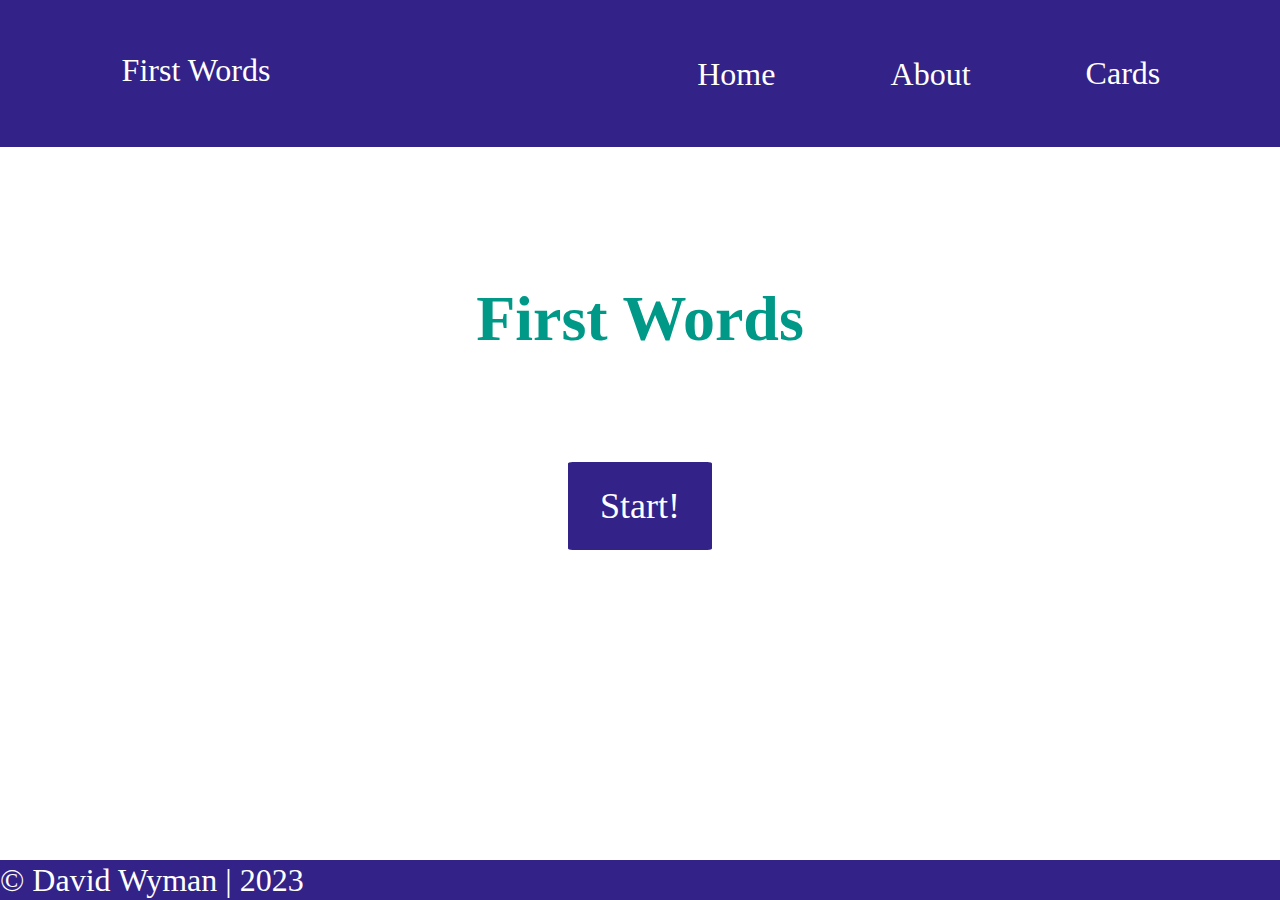
<file: index.html>
<!DOCTYPE html>
<html lang="en">
  <head>
    <meta charset="UTF-8" />
    <meta http-equiv="X-UA-Compatible" content="IE=edge" />
    <meta name="viewport" content="width=device-width, initial-scale=1.0" />
    <link rel="stylesheet" href="./styles.css" />
    <link
      rel="stylesheet"
      href="https://cdnjs.cloudflare.com/ajax/libs/font-awesome/6.3.0/css/all.min.css"
    />
    <title>First Words | Home</title>
  </head>
  <body class="home-body-container body-container">
    <header class="home-header">
      <!-- skip link -->
      <a class="skip-link" href="#main">Skip to main</a>
      <!--Mobile Navbar-->
      <nav class="topnav">
        <ul class="menu">
          <li class="logo">First Words</li>
          <li class="topnav-link"><a href="./index.html">Home</a></li>
          <li class="topnav-link"><a href="./about.html">About</a></li>
          <li class="topnav-link"><a href="./cards.html">Cards</a></li>
          <li class="toggle">
            <a href="#"><i class="fa-solid fa-bars"></i></a>
          </li>
        </ul>
      </nav>
    </header>
    <main class="home-main">
      <!-- Title -->
      <h1 class="main-title">First Words</h1>
      <!-- Start Btn -->
      <div class="start-container">
        <a href="./cards.html" class="start-link">Start!</a>
      </div>
    </main>
    <!-- Footer -->
    <footer class="home-footer footer">
      <p class="copyright-footer">© David Wyman | 2023</p>
    </footer>

    <script src="./home.js"></script>
  </body>
</html>
</file>
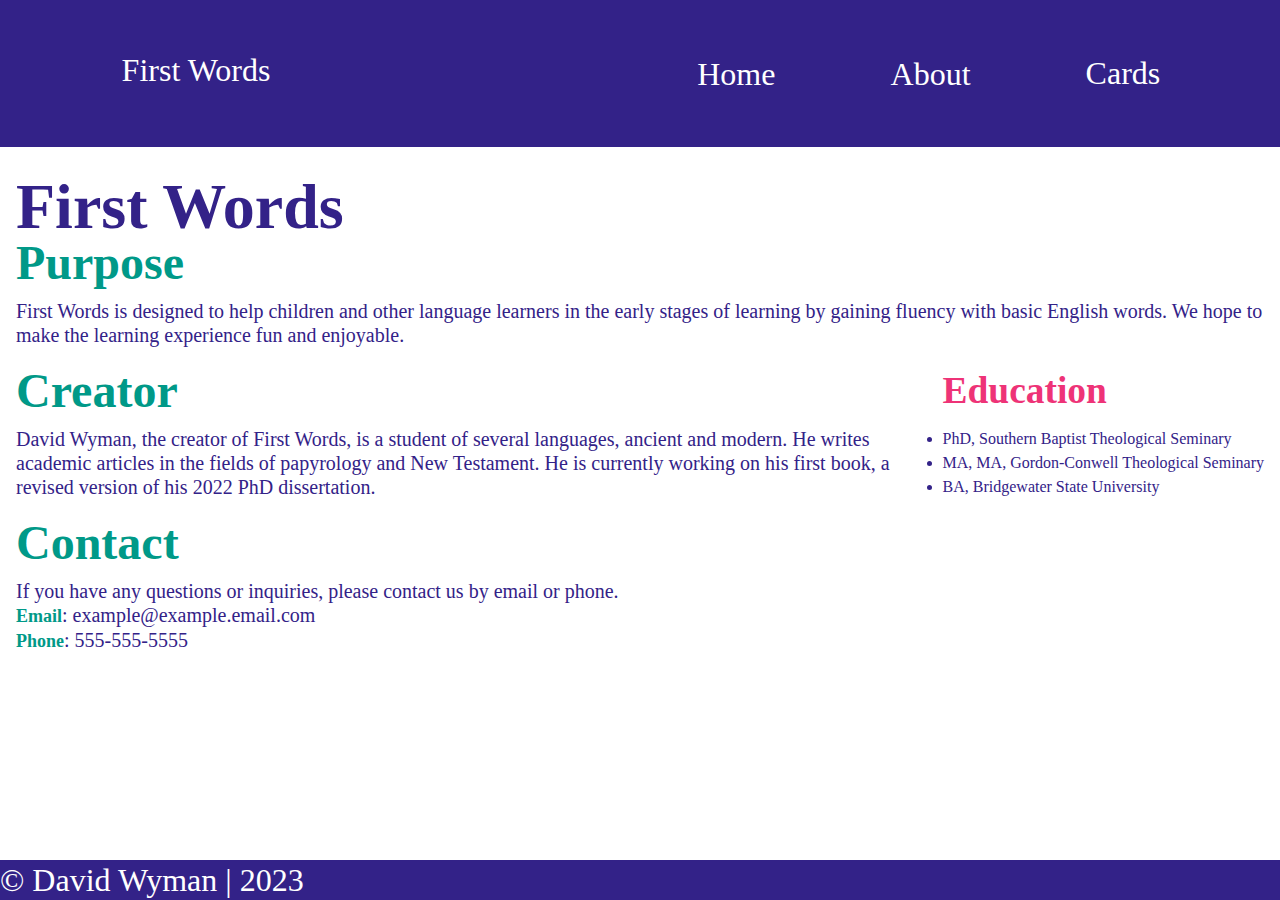
<file: about.html>
<!DOCTYPE html>
<html lang="en">
  <head>
    <meta charset="UTF-8" />
    <meta http-equiv="X-UA-Compatible" content="IE=edge" />
    <meta name="viewport" content="width=device-width, initial-scale=1.0" />
    <link rel="stylesheet" href="./styles.css" />
    <link
      rel="stylesheet"
      href="https://cdnjs.cloudflare.com/ajax/libs/font-awesome/6.3.0/css/all.min.css"
    />
    <title>First Words | About</title>
  </head>
  <body class="about-body-container body-container">
    <header class="about-header">
      <!-- skip link -->
      <a class="skip-link" href="#main">Skip to main</a>
      <!--Mobile Navbar-->
      <nav class="topnav">
        <ul class="menu">
          <li class="logo">First Words</li>
          <li class="topnav-link"><a href="./index.html">Home</a></li>
          <li class="topnav-link"><a href="./about.html">About</a></li>
          <li class="topnav-link"><a href="./cards.html">Cards</a></li>
          <li class="toggle">
            <a href="#"><i class="fa-solid fa-bars"></i></a>
          </li>
        </ul>
      </nav>
    </header>
    <main class="about-main">
      <!-- Title -->
      <h1 class="about-title">First Words</h1>
      <!-- Info -->
      <div class="info-wrapper">
        <section class="about-section" id="about-section-1">
          <h2 class="about-section-heading">Purpose</h2>
          <p>
            First Words is designed to help children and other language learners
            in the early stages of learning by gaining fluency with basic
            English words. We hope to make the learning experience fun and
            enjoyable.
          </p>
        </section>
        <section class="about-section">
          <h2 class="about-section-heading" id="about-section-2">Creator</h2>
          <p>
            David Wyman, the creator of First Words, is a student of several
            languages, ancient and modern. He writes academic articles in the
            fields of papyrology and New Testament. He is currently working on
            his first book, a revised version of his 2022 PhD dissertation.
          </p>
        </section>
        <aside class="about-aside">
          <h3 class="about-aside-heading">Education</h3>
          <ul class="about-aside-list">
            <li class="about-aside-item" id="about-aside-li-1">
              PhD, Southern Baptist Theological Seminary
            </li>
            <li class="about-aside-item" id="about-aside-li-2">
              MA, MA, Gordon-Conwell Theological Seminary
            </li>
            <li class="about-aside-item" id="about-aside-li-3">
              BA, Bridgewater State University
            </li>
          </ul>
        </aside>
        <section class="about-section" id="about-section-3">
          <h2 class="about-section-heading">Contact</h2>
          <p>
            If you have any questions or inquiries, please contact us by email
            or phone.
          </p>
          <p>
            <span class="about-p-contact-span">Email</span>:
            example@example.email.com
          </p>
          <p><span class="about-p-contact-span">Phone</span>: 555-555-5555</p>
        </section>
      </div>
    </main>
    <!-- Footer -->
    <footer class="about-footer footer">
      <p class="copyright-footer">© David Wyman | 2023</p>
    </footer>

    <!-- <script src="./app.js"></script> -->
    <script src="./home.js"></script>
  </body>
</html>
</file>
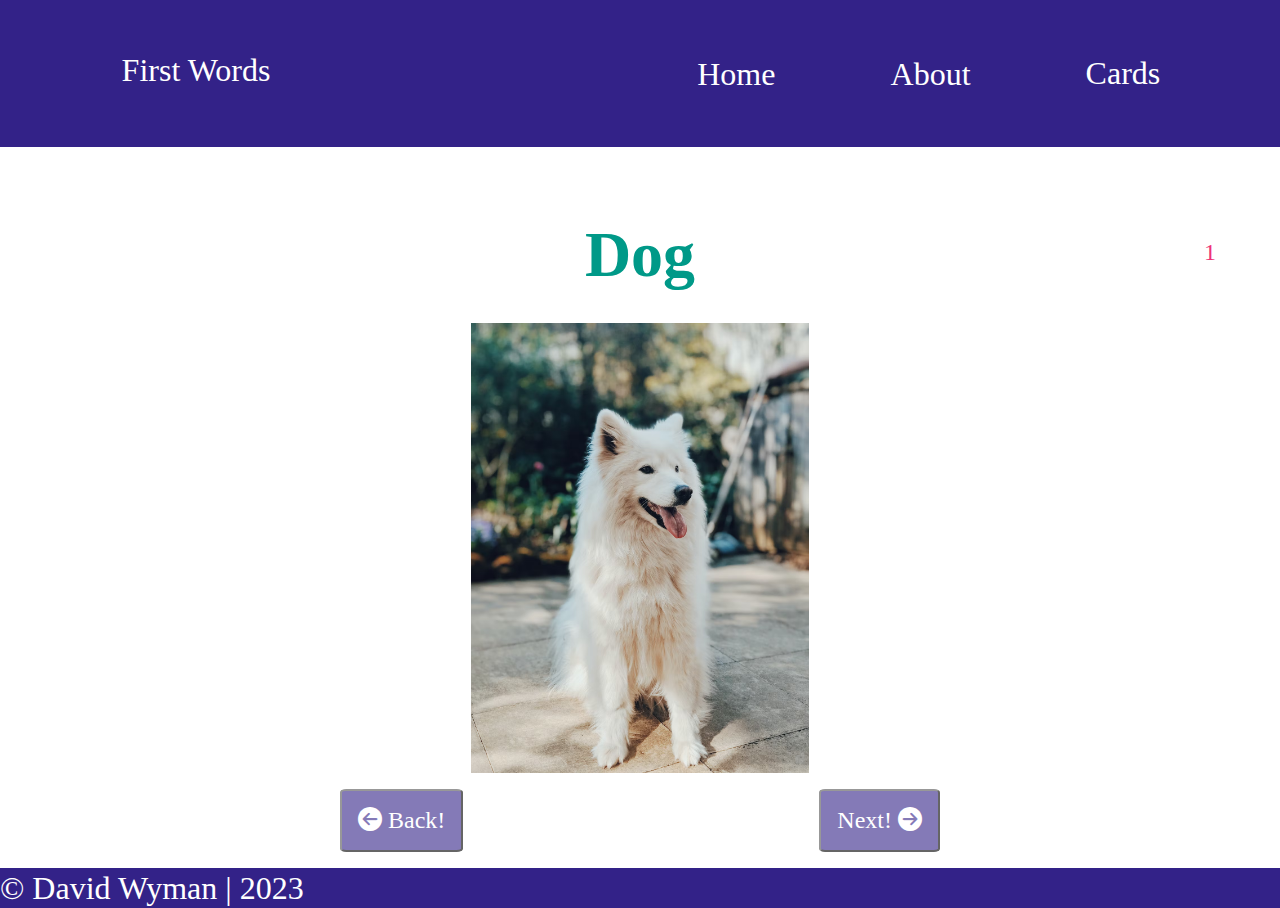
<file: cards.html>
<!DOCTYPE html>
<html lang="en">
  <head>
    <meta charset="UTF-8" />
    <meta http-equiv="X-UA-Compatible" content="IE=edge" />
    <meta name="viewport" content="width=device-width, initial-scale=1.0" />
    <link rel="stylesheet" href="./styles.css" />
    <link
      rel="stylesheet"
      href="https://cdnjs.cloudflare.com/ajax/libs/font-awesome/6.3.0/css/all.min.css"
    />
    <title>First Words | Cards</title>
  </head>
  <body class="cards-body-container body-container">
    <header class="cards-header">
      <!-- skip link -->
      <a class="skip-link" href="#main">Skip to main</a>
      <!--Mobile Navbar-->
      <nav class="topnav">
        <ul class="menu">
          <li class="logo">First Words</li>
          <li class="topnav-link"><a href="./index.html">Home</a></li>
          <li class="topnav-link"><a href="./about.html">About</a></li>
          <li class="topnav-link"><a href="./cards.html">Cards</a></li>
          <li class="toggle">
            <a href="#"><i class="fa-solid fa-bars"></i></a>
          </li>
        </ul>
      </nav>
    </header>
    <!-- Card -->
    <main class="cards-main">
      <div class="card-container">
        <div class="text-container">
          <h1 class="card-word"></h1>
          <p class="card-position"></p>
        </div>
        <div class="card-img-container">
          <img class="card-img" src="" alt="" />
        </div>
      </div>
      <!-- Buttons -->
      <div class="btns-container">
        <button class="card-btn" id="left-btn">
          <i class="fa-solid fa-circle-arrow-left"></i> Back!
        </button>

        <button class="card-btn" id="right-btn">
          Next! <i class="fa-solid fa-circle-arrow-right"></i>
        </button>
      </div>
    </main>
    <!-- Footer -->
    <footer class="cards-footer footer">
      <p class="copyright-footer">© David Wyman | 2023</p>
    </footer>
    <script src="./app.js"></script>
    <script src="./home.js"></script>
  </body>
</html>
</file>
<file: styles.css>
/* Global */
.skip-link {
  left: -100%;
  position: absolute;
}

.skip-link:focus {
  left: 50%;
}

* {
  box-sizing: border-box;
  padding: 0;
  margin: 0;
  font-family: Georgia, 'Times New Roman', Times, serif;
}
html,
body {
  font-size: 1rem;
  line-height: 1.5rem;
  box-sizing: border-box;
  margin: 0;
  width: 100%;
  height: 100%;
}

/* ************************************************ */
/* Grid */
/* ************************************************ */
.body-container {
  min-height: 100%;
  display: grid;
  grid-template-rows: auto 1fr auto;
  grid-template-columns: 100%;
}

/* ************************************************ */
/* NAVIGATION */
/* ************************************************ */
.topnav {
  background-color: #332288;
  padding: 0 5%;
}

.menu li {
  padding: 5%;
}

.logo {
  color: white;
  font-size: 1.5rem;
  padding: 2.5% 5% 2.5% 0;
}

.menu {
  list-style-type: none;
  display: flex;
  flex-wrap: wrap;
  justify-content: space-between;
  align-items: center;
}

.menu li a {
  display: block;
  padding: 5% 2.5%;
}

.toggle {
  order: 1;
  font-size: 1.5rem;
}

.topnav-link {
  order: 2;
  width: 100%;
  text-align: center;
  display: none;
}

.active .topnav-link {
  display: block;
}

.topnav-link a {
  color: white;
  text-decoration: none;
}
.fa-bars {
  color: white;
}

/* ************************************************ */
/* Body */
/* ************************************************ */

.main-title {
  color: #009988;
  padding: 10%;
  display: flex;
  justify-content: center;
}

.start-container {
  display: flex;
  justify-content: center;
}
.start-link {
  font-size: 36px;
  border-style: solid;
  background-color: #332288;
  color: #ffffff;
  border-radius: 5%;
  text-decoration: none;
  padding: 2.5%;
}

/* ************************************************ */
/* Cards Page */
/* ************************************************ */
.text-container {
  display: grid;
  grid-template-rows: 20% 20% 20% 20% 20%;
}

.card-word {
  color: #009988;
  justify-self: center;
  padding-top: 5%;
}

.card-img-container {
  display: flex;
  justify-content: center;
}
.card-img {
  height: 50vh;
  max-width: 95%;
}

.card-position {
  color: #ee3377;
  justify-self: right;
  padding-top: 2.5%;
  padding-right: 5%;
  font-size: 1.5rem;
}

.btns-container {
  display: flex;
  justify-content: space-evenly;
}

.btns-container button {
  background-color: #332288;
  color: #ffffff;
  padding: 1rem;
  font-size: 1.5rem;
  margin: 1rem;
}

/* ************************************************ */
/* About Main*/
/* ************************************************ */

.about-main {
  color: #332288;
  padding: 1rem;
}
.about-section {
  padding-top: 2rem;
}
.about-section-heading {
  color: #009988;
  padding-bottom: 0.5rem;
}
.about-section p {
  font-size: 1.25rem;
}

.about-p-contact-span {
  font-weight: bold;
  font-size: large;
  color: #009988;
}

.about-aside-heading {
  color: #ee3377;
  padding-top: 1rem;
  padding-bottom: 0.5rem;
}
.about-aside-list {
  font-size: 1rem;
}
/* ************************************************ */
/* Footer */
/* ************************************************ */

.footer {
  color: #ffffff;
  background-color: #332288;
  height: 2rem;
  padding-top: 0.5rem;
}

/* ************************************************** */
/* ************** Tablet media query *************** */
/* ************************************************** */
@media screen and (min-width: 576px) {
  body {
    font-size: 2rem;
  }
  /* Navigation */
  .topnav {
    margin-bottom: 2rem;
  }
  .menu {
    justify-content: center;
  }
  .logo {
    flex: 1;
    font-size: 2rem;
  }
  .toggle {
    flex: 1;
    text-align: right;
    order: 1;
    font-size: 2.5rem;
  }

  /* Cards */
  .card-btn {
    border-radius: 5%;
  }

  /* About Page */
  .about title {
    padding-bottom: 2rem;
  }
  .about-section-heading {
    color: #009988;
    padding-bottom: 1.5rem;
  }
  /* About - Main - Grid */

  .info-wrapper {
    display: grid;
    grid-template-areas:
      'sec1 sec1 sec1'
      'sec2 sec2 aside'
      'sec3 sec3 sec3';
  }

  #about-section-1 {
    grid-area: sec1;
  }
  #about-section-2 {
    grid-area: sec2;
  }

  #about-section-3 {
    grid-area: sec3;
  }

  .about-aside {
    grid-area: aside;
    padding-left: 2rem;
  }

  .about-aside-heading {
    padding-top: 2rem;
    padding-bottom: 1.5rem;
  }

  /* Footer */
  .footer {
    padding-bottom: 2rem;
  }
}
/* ************************************************** */
/* ************** Desktop media query *************** */
/* ************************************************** */

@media screen and (min-width: 769px) {
  /* NAVIGATION */
  .menu {
    align-items: flex-start;
    flex-wrap: nowrap;
  }
  .logo {
    order: 0;
  }
  .topnav-link {
    order: 1;
    position: relative;
    display: block;
    width: auto;
  }
  .topnav-link a:hover {
    color: #009988;
  }
  .toggle {
    display: none;
  }

  /* Main */
  .start-container a:hover {
    background-color: #009988;
    border-color: #332288;
  }
  .btns-container button {
    opacity: 0.6;
    transition: 0.3s;
  }
  .btns-container button:hover {
    opacity: 1;
  }
}
</file>
